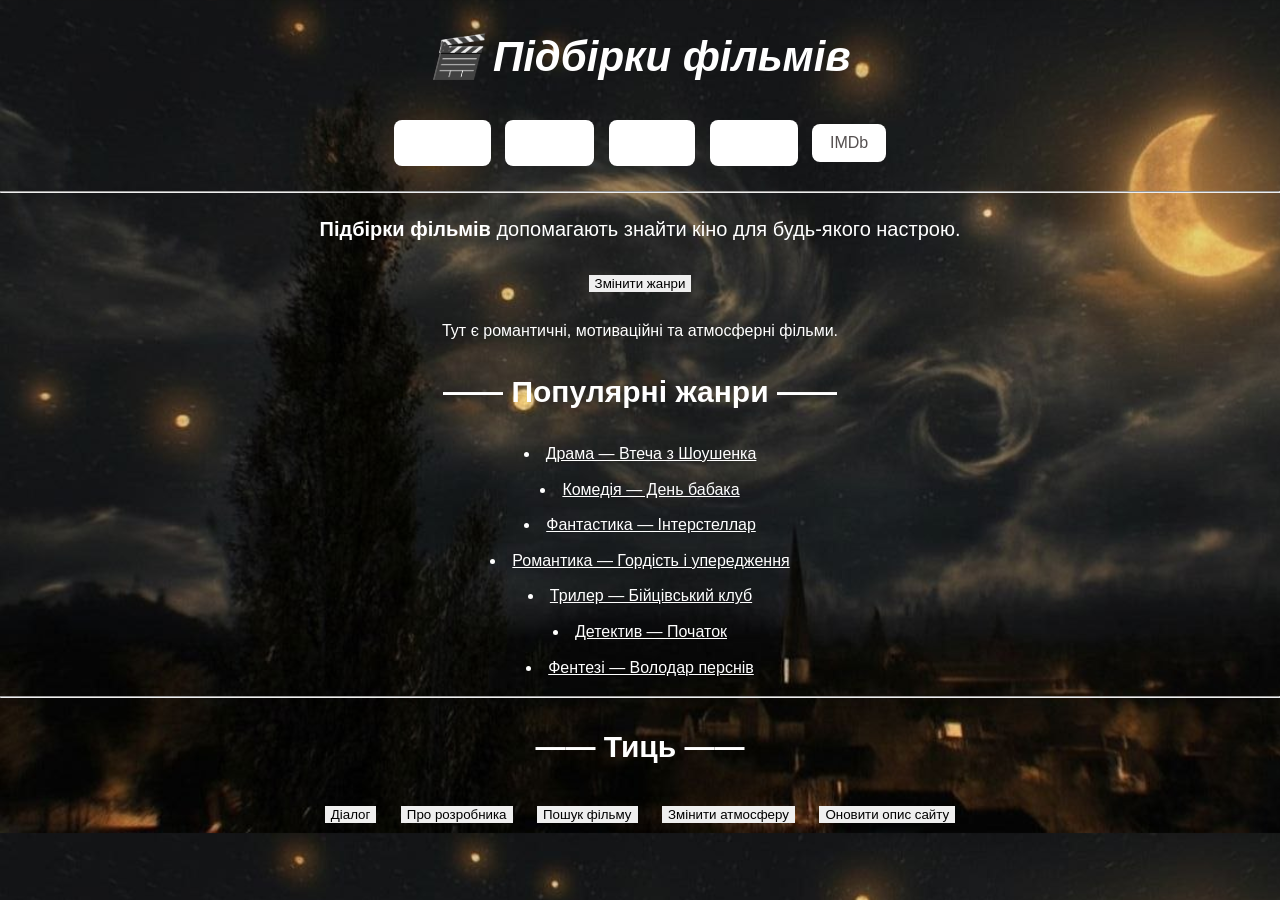
<file: index.html>
<!DOCTYPE html>
<html>
<head>
    <title>Підбірки фільмів - ЛР6</title>
    <meta charset="UTF-8">
    <link rel="stylesheet" href="style.css">

    <script src="script.js" defer></script>


</head>

<body>

<h1 id="title">🎬 Підбірки фільмів</h1>

<nav class="menu">
    <a class="nav-btn" href="index.html">Головна</a>
    <a class="nav-btn" href="movies.html">Фільми</a>
    <a class="nav-btn" href="genres.html">Жанри</a>
    <a class="nav-btn" href="actors.html">Актори</a>

    <button class="nav-btn" onclick="goToIMDb()">
        IMDb
    </button>
</nav>

<hr>

<p class="intro-text">
<b>Підбірки фільмів</b> допомагають знайти кіно для будь-якого настрою.
</p>
<button class="btn" onclick="changeGenres()">Змінити жанри</button>

<p id="text">
Тут є романтичні, мотиваційні та атмосферні фільми.
</p>

<h2>Популярні жанри</h2>

<ul id="list">

    <li>
        <a href="https://www.imdb.com/title/tt0111161/"
           target="_blank">
            Драма — Втеча з Шоушенка
        </a>
    </li>

    <li>
        <a href="https://www.imdb.com/title/tt0107048/"
           target="_blank">
            Комедія — День бабака
        </a>
    </li>

    <li>
        <a href="https://www.imdb.com/title/tt0816692/"
           target="_blank">
            Фантастика — Інтерстеллар
        </a>
    </li>

    <li>
        <a href="https://www.imdb.com/title/tt0414387/"
           target="_blank">
            Романтика — Гордість і упередження
        </a>
    </li>

    <li>
        <a href="https://www.imdb.com/title/tt0137523/"
           target="_blank">
            Трилер — Бійцівський клуб
        </a>
    </li>

    <li>
        <a href="https://www.imdb.com/title/tt1375666/"
           target="_blank">
            Детектив — Початок
        </a>
    </li>

    <li>
        <a href="https://www.imdb.com/title/tt0120737/"
           target="_blank">
            Фентезі — Володар перснів
        </a>
    </li>

</ul>
<hr>

<h2>Тиць</h2>

<button class="btn" onclick="dialogWithUser()">Діалог</button>
<button class="btn" onclick="developerInfo('Плахтій','Леся')">Про розробника</button>
<button class="btn" onclick="searchMovie()">
    Пошук фільму
</button>
<button class="btn" onclick="changeBackground()">
    Змінити атмосферу
</button>
<button class="btn" onclick="changeText()">
    Оновити опис сайту
</button>

</body>
</html>
</file>
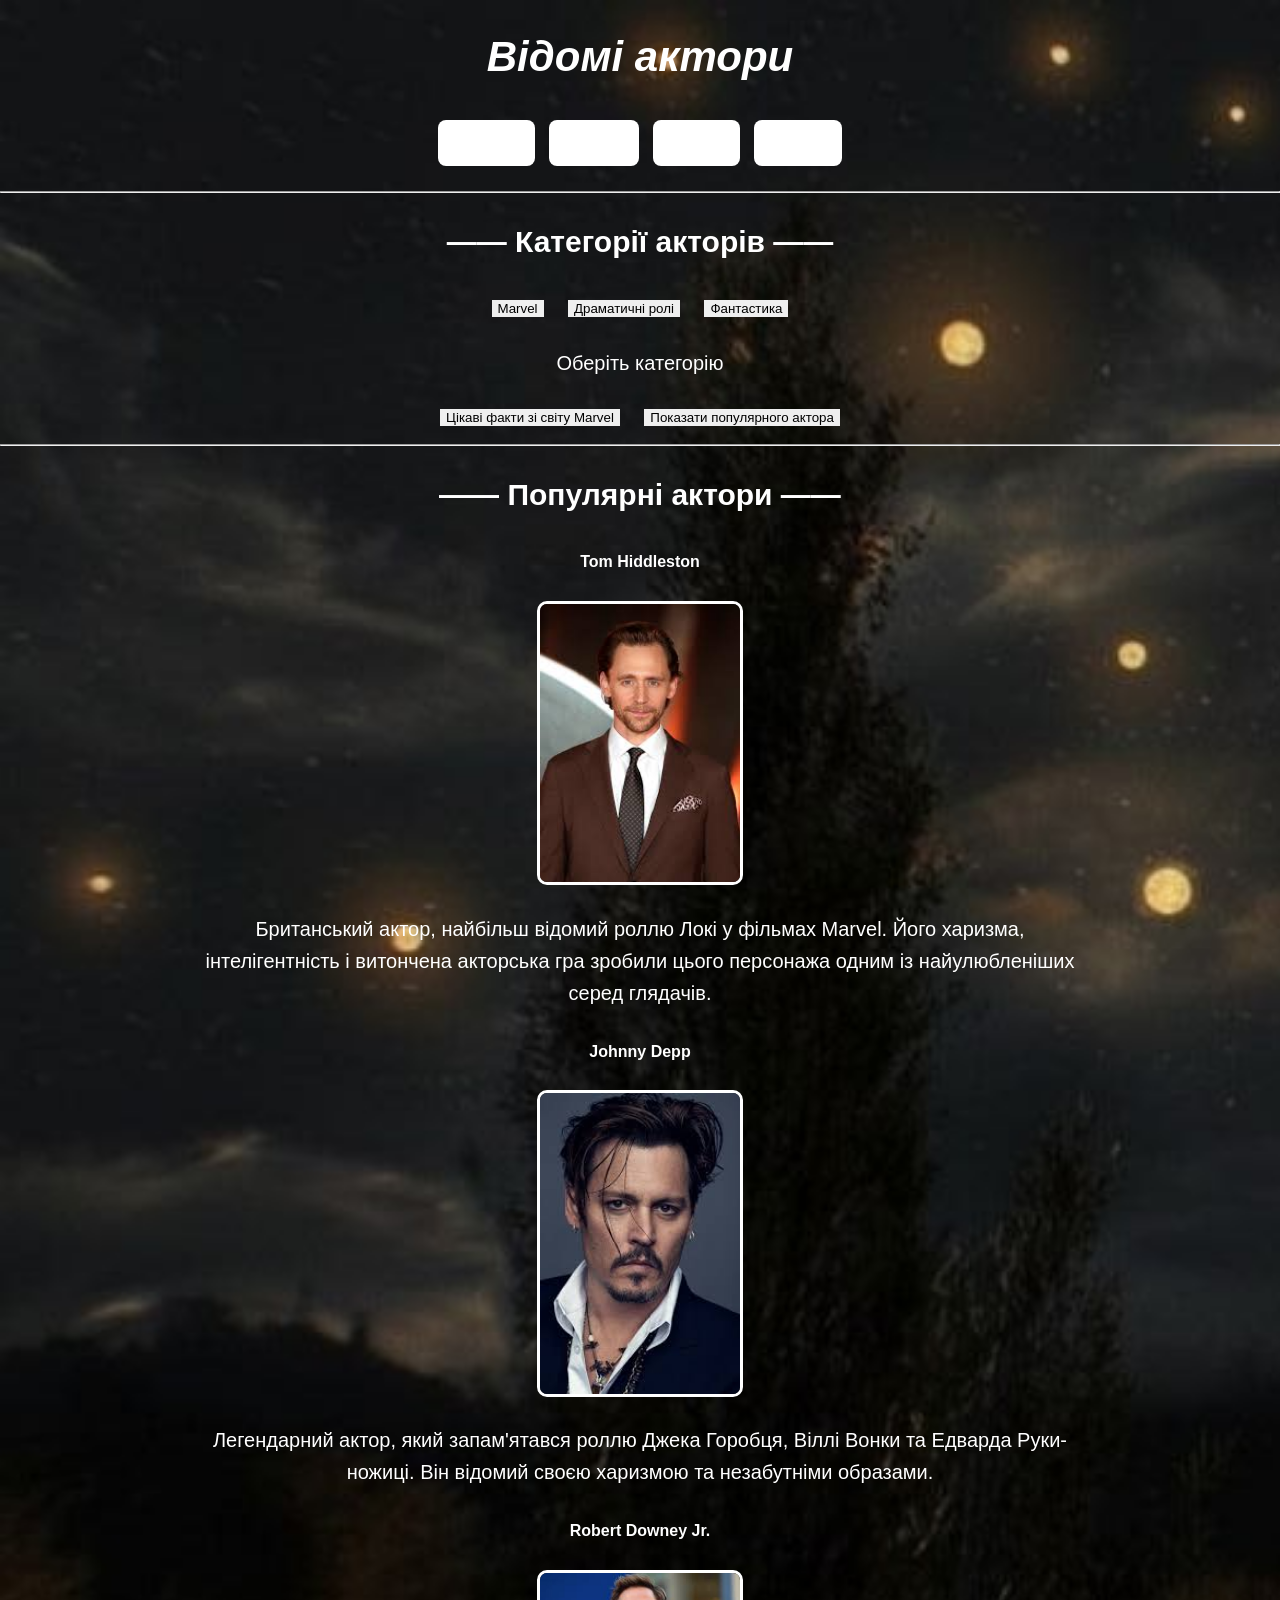
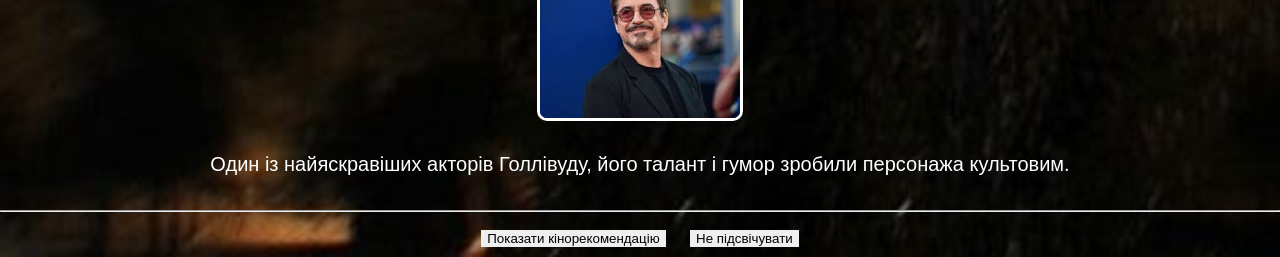
<file: actors.html>
<!DOCTYPE html>
<html>

<head>

    <title>Актори</title>

    <meta charset="UTF-8">

    <link rel="stylesheet" href="style.css">

    <script src="script.js" defer></script>

</head>

<body>

<h1>Відомі актори</h1>

<nav class="menu">

    <a class="nav-btn" href="index.html">
        Головна
    </a>

    <a class="nav-btn" href="movies.html">
        Фільми
    </a>

    <a class="nav-btn" href="genres.html">
        Жанри
    </a>

    <a class="nav-btn" href="actors.html">
        Актори
    </a>

</nav>

<hr>

<h2>Категорії акторів</h2>

<div id="actor-menu">

    <button class="btn" data-action="marvel">
        Marvel
    </button>

    <button class="btn" data-action="drama">
        Драматичні ролі
    </button>

    <button class="btn" data-action="fantasy">
        Фантастика
    </button>

</div>

<p id="actor-info" class="intro-text">

    Оберіть категорію

</p>
<button class="btn"
onclick="showMessage()">

Цікаві факти зі світу Marvel

</button>

<button id="info-btn" class="btn">

Показати популярного актора 

</button>



<hr>

<h2>Популярні актори</h2>

<ul id="actor-list">

<li class="actor-item">

<b>Tom Hiddleston</b>

<br><br>

<a href="hidl.jpg" target="_blank">

<img src="hidl.jpg" width="200">

</a>

<p class="intro-text">

Британський актор, найбільш відомий роллю Локі у фільмах Marvel.
Його харизма, інтелігентність і витончена акторська гра зробили
цього персонажа одним із найулюбленіших серед глядачів.

</p>

</li>

<li class="actor-item">

<b>Johnny Depp</b>

<br><br>

<a href="depp.jpg" target="_blank">

<img src="depp.jpg" width="200">

</a>

<p class="intro-text">

Легендарний актор, який запам'ятався роллю Джека Горобця,
Віллі Вонки та Едварда Руки-ножиці.
Він відомий своєю харизмою та незабутніми образами.

</p>

</li>

<li class="actor-item">

<b>Robert Downey Jr.</b>

<br><br>

<a href="jun.jpg" target="_blank">

<img src="jun.jpg" width="200">

</a>

<p class="intro-text">

Один із найяскравіших акторів Голлівуду,
його талант і гумор зробили персонажа культовим.

</p>

</li>

</ul>

<hr>

<button id="special-btn" class="btn">

    Показати кінорекомендацію

</button>

<button id="remove-btn" class="btn">

Не підсвічувати 

</button>

</body>
</html>
</file>
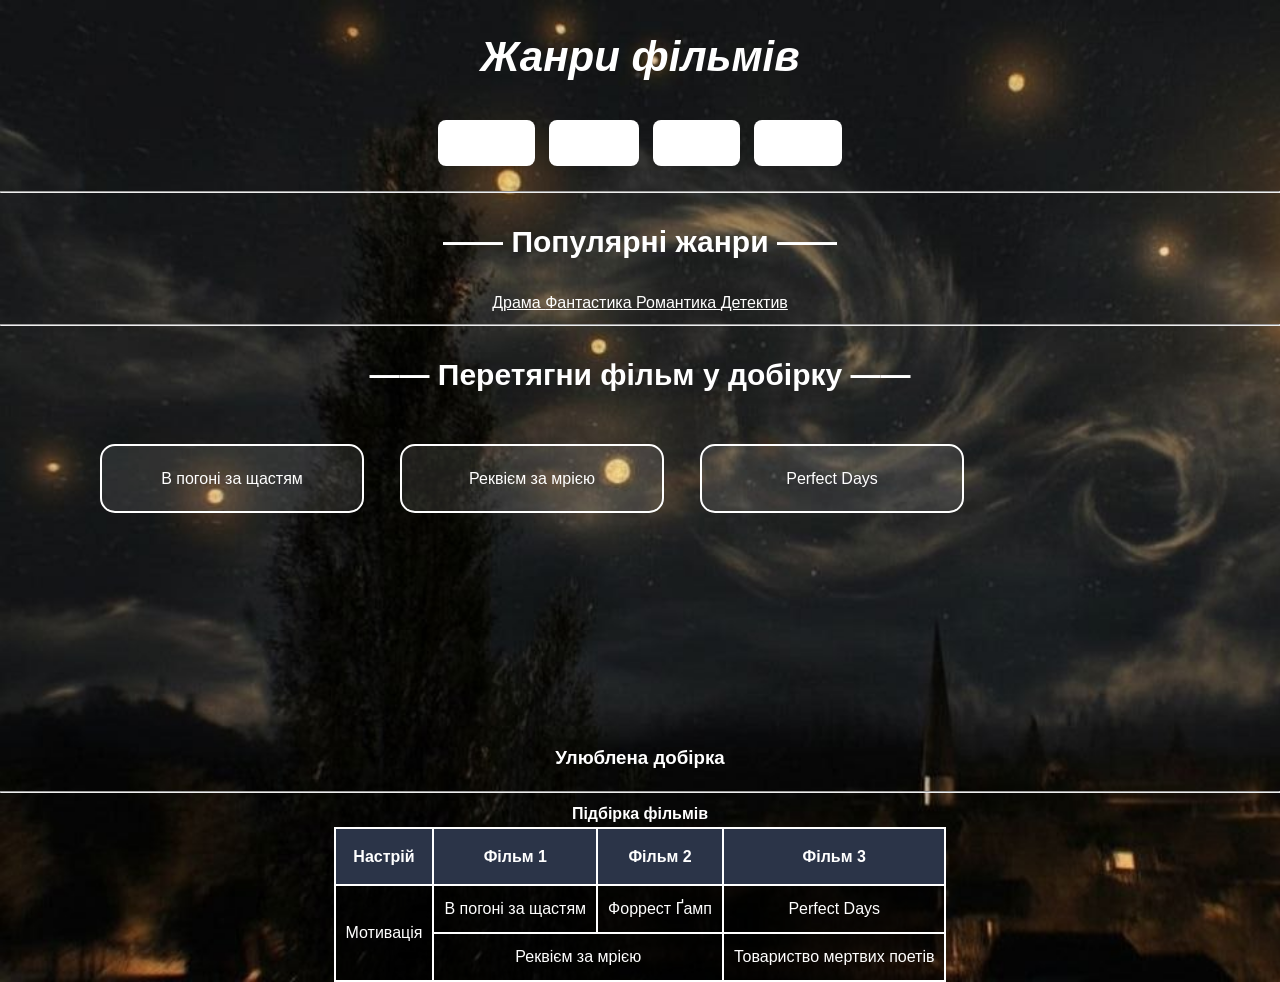
<file: genres.html>
<!DOCTYPE html>
<html>

<head>

    <title>Жанри</title>

    <meta charset="UTF-8">

    <link rel="stylesheet" href="style.css">

    <script src="script.js" defer></script>

</head>

<body>

<h1>Жанри фільмів</h1>

<nav class="menu">

    <a class="nav-btn" href="index.html">
        Головна
    </a>

    <a class="nav-btn" href="movies.html">
        Фільми
    </a>

    <a class="nav-btn" href="genres.html">
        Жанри
    </a>

    <a class="nav-btn" href="actors.html">
        Актори
    </a>

</nav>

<hr>

<h2>Популярні жанри</h2>

<div id="genres-container">

    <a
        class="genre-card"
        href="https://www.imdb.com/search/title/?genres=drama"
        target="_blank"
    >
        Драма
    </a>

    <a
        class="genre-card"
        href="https://www.imdb.com/search/title/?genres=sci-fi"
        target="_blank"
    >
        Фантастика
    </a>

    <a
        class="genre-card"
        href="https://www.imdb.com/search/title/?genres=romance"
        target="_blank"
    >
        Романтика
    </a>

    <a
        class="genre-card"
        href="https://www.imdb.com/search/title/?genres=mystery"
        target="_blank"
    >
        Детектив
    </a>

</div>

<hr>
<h2>Перетягни фільм у добірку</h2>

<div id="movies-zone">

    <div
        id="movie1"
        class="movie-card"
        data-title="В погоні за щастям"
    >
        В погоні за щастям
    </div>

    <div
        id="movie2"
        class="movie-card"
        data-title="Реквієм за мрією"
    >
        Реквієм за мрією
    </div>

    <div
        id="movie3"
        class="movie-card"
        data-title="Perfect Days"
    >
        Perfect Days
    </div>

</div>

<div id="favorites-box">

    <h3>Улюблена добірка</h3>

    <ul id="favorites-list">

    </ul>

</div>

<hr>

<table border="1" cellpadding="10" cellspacing="5">

<caption>

<b>Підбірка фільмів</b>

</caption>

<tr>

    <th>Настрій</th>

    <th>Фільм 1</th>

    <th>Фільм 2</th>

    <th>Фільм 3</th>

</tr>

<tr>

    <td rowspan="2">
        Мотивація
    </td>

    <td>
        В погоні за щастям
    </td>

    <td>
        Форрест Ґамп
    </td>

    <td>
        Perfect Days
    </td>

</tr>

<tr>

    <td colspan="2">
        Реквієм за мрією
    </td>

    <td>
        Товариство мертвих поетів
    </td>

</tr>

</table>

</body>
</html>
</file>
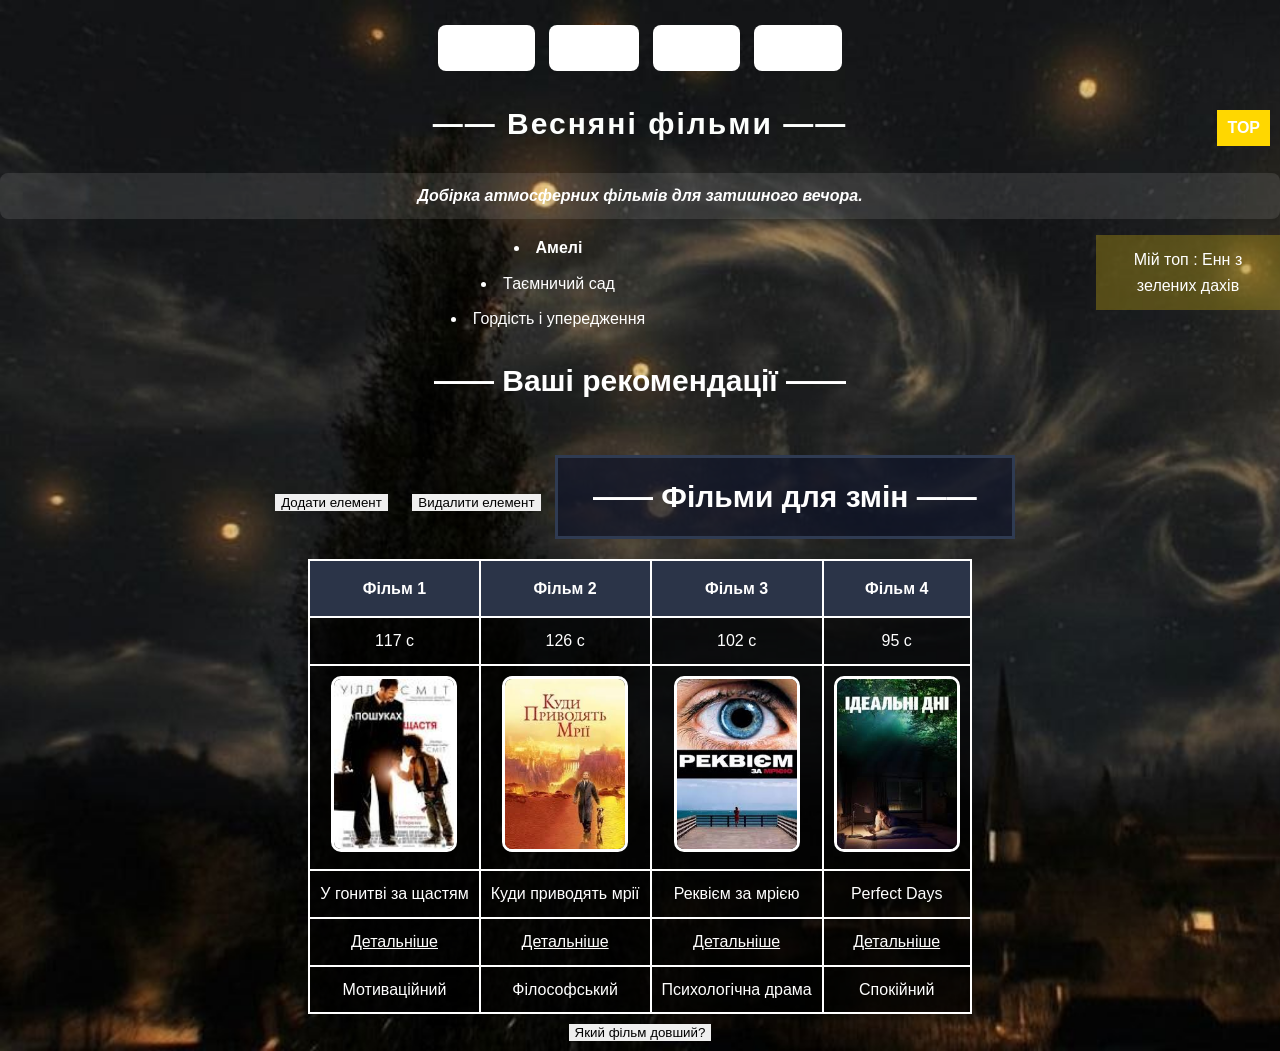
<file: movies.html>
<!DOCTYPE html>
<html>
<head>
    <title>Фільми</title>
    <meta charset="UTF-8">
    <link rel="stylesheet" href="style.css">
    <script src="script.js" defer></script>
</head>

<body>

<nav class="menu">
    <a class="nav-btn" href="index.html">Головна</a>
    <a class="nav-btn" href="movies.html">Фільми</a>
    <a class="nav-btn" href="genres.html">Жанри</a>
    <a class="nav-btn" href="actors.html">Актори</a>
</nav>
<div class="movie-section">

    <div class="badge">TOP</div>

    <h2>Весняні фільми</h2>

<p>
<span class="highlight">Добірка атмосферних фільмів для затишного вечора.
</p>

<div class="floating-box">
    Мій топ : Енн з зелених дахів
</div>

<ul>
<li>Амелі</li>
<li>Таємничий сад</li>
<li>Гордість і упередження</li>
</ul>

</div>

<h2>Ваші рекомендації</h2>

<ul id="recommendations">

</ul>
<button class="btn" onclick="addItem()">Додати елемент</button>

<button class="btn" onclick="removeItem()">Видалити елемент</button>

<h2 id="films-title">Фільми для змін</h2>

<table border="1" cellpadding="10" cellspacing="5">

<tr>
<th>Фільм 1</th>
<th>Фільм 2</th>
<th>Фільм 3</th>
<th>Фільм 4</th>
</tr>

<tr>
<td id="happinnes-time"> 117 с</td>
<td id="dreams-time">126 с</td>
<td id="requiem-time">102 с</td>
<td id="days-time">95 с</td>
</tr>

<tr>
<td><img src="happinnes.jpg" width="120" height="170"></td>
<td><img src="dreams.jpg" width="120" height="170"></td>
<td><img src="requiem.jpg" width="120" height="170"></td>
<td><img src="days.jpg" width="120" height="170"></td>
</tr>

<tr>
<td>У гонитві за щастям</td>
<td>Куди приводять мрії</td>
<td>Реквієм за мрією</td>
<td>Perfect Days</td>
</tr>

<tr>
<td><a href="https://www.imdb.com/title/tt0454921/">Детальніше</a></td>
<td><a href="https://www.imdb.com/title/tt0120889/">Детальніше</a></td>
<td><a href="https://www.imdb.com/title/tt0180093/">Детальніше</a></td>
<td><a href="https://www.imdb.com/title/tt27503384/">Детальніше</a></td>
</tr>

<tr>
<td>Мотиваційний</td>
<td>Філософський</td>
<td>Психологічна драма</td>
<td>Спокійний</td>
</tr>

</table>
<button class="btn" onclick="compareMovies()">
    Який фільм довший?
</button>

</body>
</html>
</file>
<file: style.css>
body{
    background-color: #0b0f1a;
    background-image: url("font.jpg");
    background-size: cover;
    color: white;
    font-family: Arial, sans-serif;
    line-height: 1.6;
    text-align: center;
    margin: 0;
}

h1{
    color: white;
    font-size: 42px;
    font-style: italic;
    text-align: center;
    line-height: 1.4;
}

/* ===== H2 ===== */
h2{
    color: rgb(255, 255, 255);
    font-size: 30px;
}

/* ===== РАМКА ДЛЯ "ФІЛЬМИ ДЛЯ ЗМІН" ===== */
#films-title{
    display: inline-block;
    color: white;
    padding: 15px 35px;
    border: 3px solid #2f3b52;
    background-color: rgba(15, 20, 40, 0.75);
    border-radius: 0px;
    margin: 20px auto;
}

.intro-text{
    font-size: 20px;
    color: #b7d4ff;
}


a:link{
    color: white;
}

a:visited{
    color: gray;
}

a:hover{
    color: rgb(87, 218, 87);
    text-decoration: underline;
}

a:active{
    color: rgba(230, 34, 34, 0.614);
}

table{
    margin: auto;
    border-collapse: collapse;
    background-color: rgba(0,0,0,0.6);
    color: white;
}

th{
    background-color: #2b3448;
    color: white;
    padding: 15px;
    border: 2px solid white;
}

td{
    border: 2px solid white;
    padding: 10px;
}

/* ===== КАРТИНКИ ===== */
img{
    border: 3px solid white;
    border-radius: 10px;
}

.intro-text{
    font-size: 20px;
    color: #ffffff;
    line-height: 1.6;
    text-align: center;
}
ul, ol{
    text-align: center;
    list-style-position: inside;
    padding: 0;
}

ul li,
ol li{
    color: white;
    margin: 10px;
}

.movie-section p{
    color: #ffffff;
    font-style: italic;
}

.movie-section > h2{
    color: rgb(253, 255, 253);
    letter-spacing: 2px;
}

h2 + p{
    background-color: rgba(255,255,255,0.1);
    padding: 10px;
    border-radius: 8px;
}

.floating-box{
    float: right;
    width: 160px;
    margin-left: 10px;
    padding: 10px;
    background-color: #a0891673;
    color: white;
    border: 2px solid rgba(0, 0, 0, 0);
}

.movie-section{
    position: relative;
}

.highlight{
    position: relative;
    color: rgb(255, 255, 255);
    font-weight: bold;
}

.movie-section ul li:first-child{
    color: rgb(255, 255, 255);
    font-weight: bold;
}

h2::before{
    content: "—— ";
}

h2::after{
    content: " ——";
}

.badge{
    position: absolute;
    top: 10px;
    right: 10px;
    background: gold;
    padding: 5px 10px;
    font-weight: bold;
}

.menu {
    margin: 20px 0;
}

.nav-btn {
    display: inline-block;
    padding: 10px 18px;
    margin: 5px;
    background-color: #ffffff;
    color: rgb(86, 81, 81);
    text-decoration: none;
    border-radius: 8px;
    font-size: 16px;
    transition: 0.3s;
}

.nav-btn:hover {
    background-color: #59996ab3;
    transform: scale(1.05);
}

button{
    border: none;
    cursor: pointer;
    font-family: Arial, sans-serif;
}

.btn{
    display: inline-block;
    margin: 10px;
}

#recommendations{
    margin-bottom: 30px;
}

.actor-active{

    background-color: rgba(255,255,255,0.15);

    border-radius: 15px;

    padding: 15px;

    border: 2px solid gold;

    transition: 0.3s;
}

#actor-list li{

    list-style: none;

    margin: 30px auto;

    width: 70%;

    cursor: pointer;
}

#actor-menu{

    margin: 20px;
}

#actor-menu .btn{

    margin: 10px;
}

#outer-box{

    padding: 30px;

    border: 3px solid white;

    margin: 20px;
}

#movies-zone{

    position: relative;

    height: 300px;
}

.movie-card{

    background-color: rgba(255,255,255,0.1);

    color: white;

    padding: 20px;

    border-radius: 15px;

    border: 2px solid white;

    width: 220px;

    text-align: center;

    cursor: grab;

    user-select: none;

    transition: 0.2s;

    position: absolute;
}

#movie1{
    left: 100px;
    top: 20px;
}

#movie2{
    left: 400px;
    top: 20px;
}

#movie3{
    left: 700px;
    top: 20px;
}
</file>
